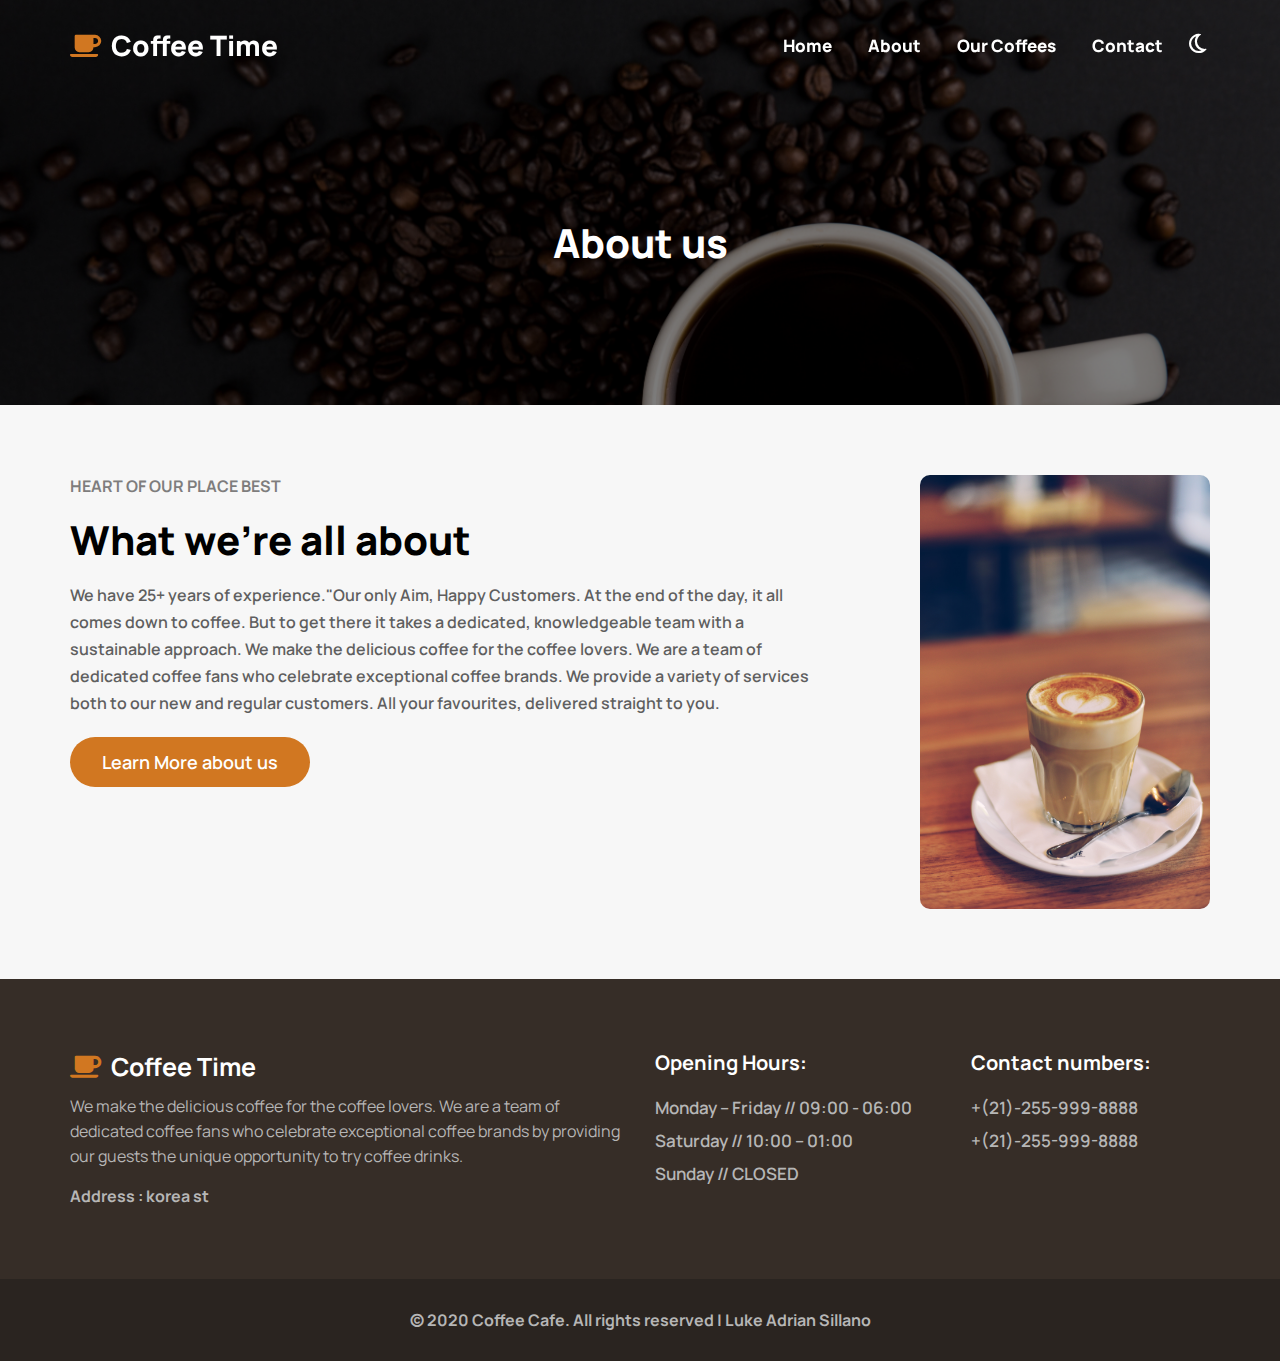
<file: about.html>
<!DOCTYPE html>
<html lang="en">
<head>
    <meta charset="UTF-8">
    <meta http-equiv="X-UA-Compatible" content="IE=edge">
    <meta name="viewport" content="width=device-width, initial-scale=1.0">
    <title>Coffee Time</title>
    <link rel="stylesheet" href="style.css">
    <link rel="stylesheet" href="./css/about.css">
    
 <!-- font-awesome -->
 <link rel="stylesheet" href="https://cdnjs.cloudflare.com/ajax/libs/font-awesome/6.0.0/css/all.min.css" integrity="sha512-9usAa10IRO0HhonpyAIVpjrylPvoDwiPUiKdWk5t3PyolY1cOd4DSE0Ga+ri4AuTroPR5aQvXU9xC6qOPnzFeg==" crossorigin="anonymous" referrerpolicy="no-referrer" />

 <!-- fonts -->
 <link rel="preconnect" href="https://fonts.googleapis.com">
<link rel="preconnect" href="https://fonts.gstatic.com" crossorigin>
<link href="https://fonts.googleapis.com/css2?family=Manrope:wght@200;300;400;500;600;700;800&display=swap" rel="stylesheet">
</head>
<body>
    <div class="main">
        <div navBg class="navigation_container">
            <nav>
                <div class="logo">
                    <i class="fa-solid fa-mug-saucer"></i>
                    <h4 navFonts>Coffee Time</h4>
                </div>
                <div class="mybar" id="trigger_bar">
                    <i navFonts class="fa-solid fa-bars"></i>
                </div>
                <ul listbg class="list">
                    <li><a navli href="./index.html">Home</a></li>
                    <li><a navli href="">About</a></li>
                    <li><a navli href="./ourcoffees.html">Our Coffees</a></li>
                    <li><a navli href="./contactus.html">Contact</a></li>
                </ul>
                <div id="darkMode_toggle" class="dark_mode">
                    <i id="sun" navFonts class="fa-solid fa-sun"></i>
                    <i id="moon" navFonts  class="fa-regular fa-moon"></i>
                </div>
            </nav>
        </div>

        <div class="landing_about">
            <div class="opaci">
                <h3>About us</h3>

            </div>
        </div>
        <div class="about_container_a">
            <div class="about_wrapper_a">
                <div class="about_content_a">
                    <p>HEART OF OUR PLACE BEST</p>
                    <h4 allthemehFonts>What we're all about</h4>
                    <p fontsDarkmode>
                        We have 25+ years of experience."Our only Aim, Happy Customers. At the end of the day, it all comes down to coffee. But to get there it takes a dedicated, knowledgeable team with a sustainable approach. We make the delicious coffee for the coffee lovers. We are a team of dedicated coffee fans who celebrate exceptional coffee brands. We provide a variety of services both to our new and regular customers. All your favourites, delivered straight to you.
                    </p>
                    <button class="learn">Learn More about us</button>
                </div>
                <div class="about_img_a">
                    <img src="./img/portrait_pexels-chevanon-photography-302900.jpg" alt="">
                </div>
            </div>
        </div>
        <div id="contact" class="opening_container">
            <div class="opening_wrapper">
                <div class="opening_hrs_loc_content">
                    <h4> <i class="fa-solid fa-mug-saucer"></i>Coffee Time</h4>
                    <p>We make the delicious coffee for the coffee lovers. We are a team of dedicated coffee fans who celebrate exceptional coffee brands by providing our guests the unique opportunity to try coffee drinks.</p>
                    <p>Address : korea st</p>
                </div>
                <div class="opening_number_wrapper">
                    <div class="opening_content">
                        <h4>Opening Hours:</h4>
                        <p>Monday – Friday // 09:00 - 06:00</p>
                        <p>Saturday // 10:00 – 01:00</p>
                        <p>Sunday // CLOSED</p>
                    </div>
                    <div class="store_number">
                        <h4>Contact numbers:</h4>
                        <p> +(21)-255-999-8888</p>
                        <p> +(21)-255-999-8888</p>
                    </div>
                </div>
            </div>
        </div>
        <footer>
            <h4>© 2020 Coffee Cafe. All rights reserved | Luke Adrian Sillano</h4>
        </footer>
    </div>

    <script src="./js/about.js"></script>
    <script src="./app.js"></script>
</body>
</html>
</file>
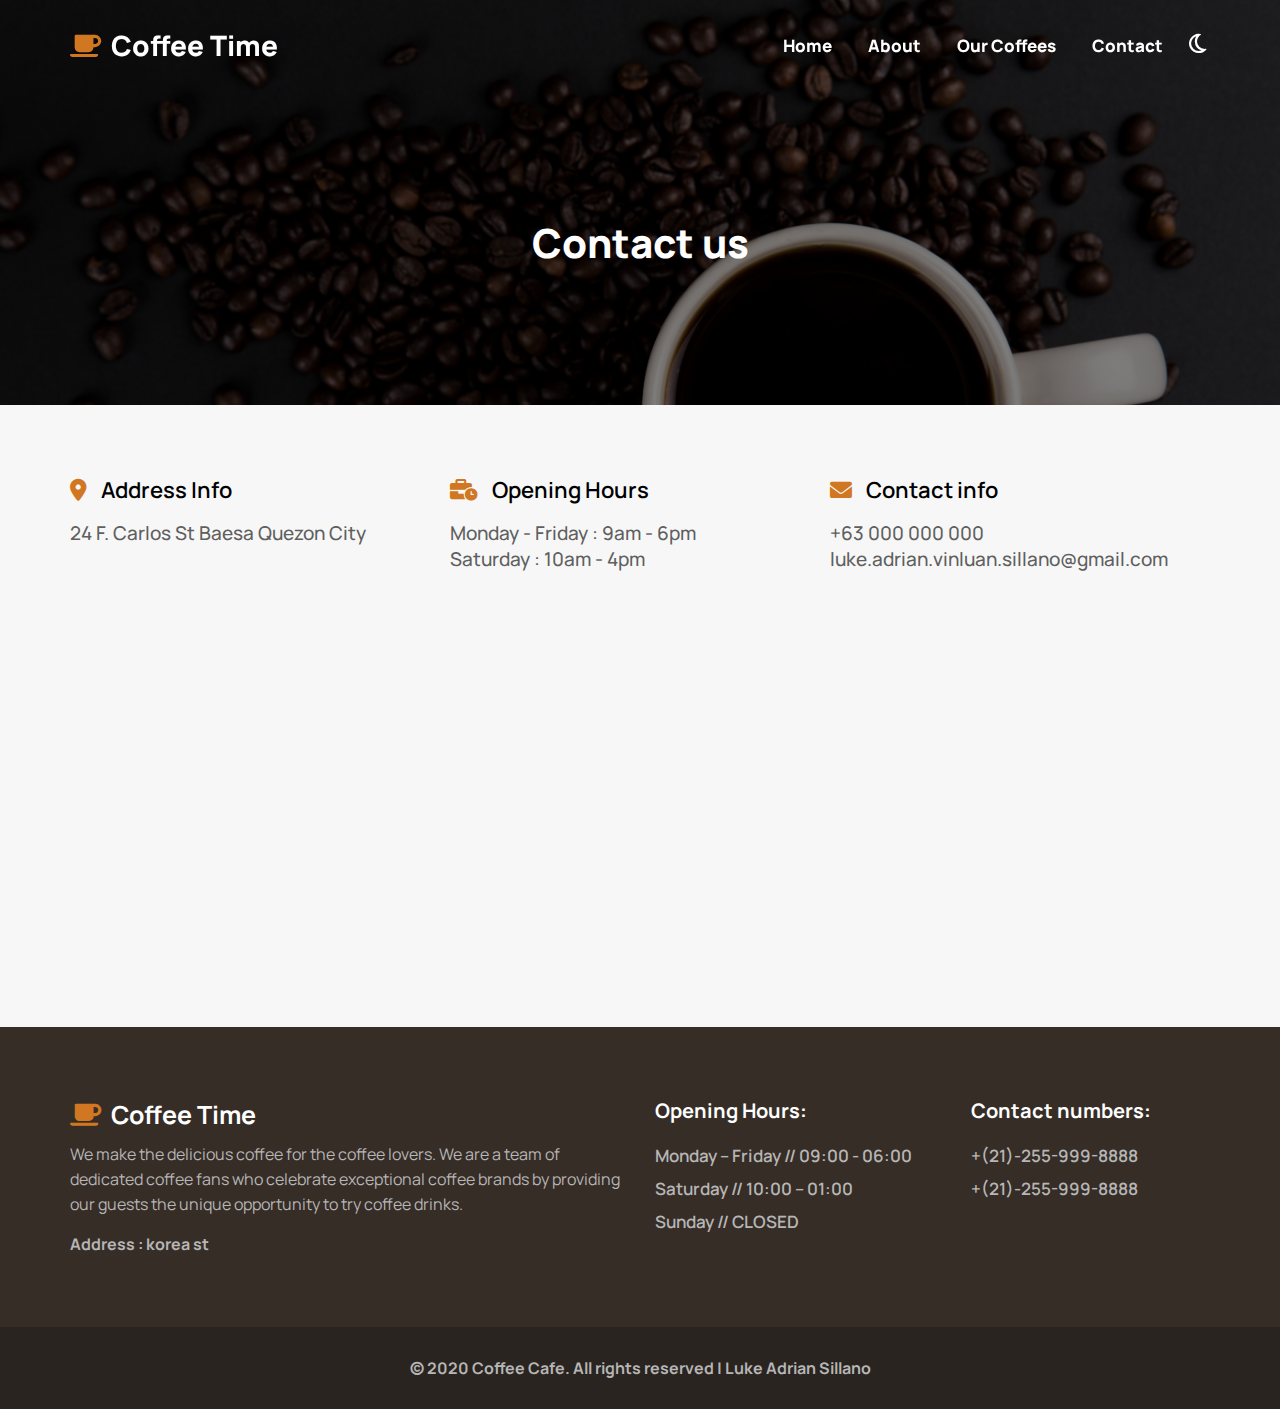
<file: contactus.html>
<!DOCTYPE html>
<html lang="en">
<head>
    <meta charset="UTF-8">
    <meta http-equiv="X-UA-Compatible" content="IE=edge">
    <meta name="viewport" content="width=device-width, initial-scale=1.0">
    <title>Coffee Time</title>
    <link rel="stylesheet" href="style.css">
    <link rel="stylesheet" href="./css/about.css">
    <link rel="stylesheet" href="./css/contact.css">
 <!-- font-awesome -->
 <link rel="stylesheet" href="https://cdnjs.cloudflare.com/ajax/libs/font-awesome/6.0.0/css/all.min.css" integrity="sha512-9usAa10IRO0HhonpyAIVpjrylPvoDwiPUiKdWk5t3PyolY1cOd4DSE0Ga+ri4AuTroPR5aQvXU9xC6qOPnzFeg==" crossorigin="anonymous" referrerpolicy="no-referrer" />

 <!-- fonts -->
 <link rel="preconnect" href="https://fonts.googleapis.com">
<link rel="preconnect" href="https://fonts.gstatic.com" crossorigin>
<link href="https://fonts.googleapis.com/css2?family=Manrope:wght@200;300;400;500;600;700;800&display=swap" rel="stylesheet">
</head>
<body>
    <div class="main">
        <div navBg class="navigation_container">
            <nav>
                <div class="logo">
                    <i class="fa-solid fa-mug-saucer"></i>
                    <h4 navFonts>Coffee Time</h4>
                </div>
                <div class="mybar" id="trigger_bar">
                    <i navFonts class="fa-solid fa-bars"></i>
                </div>
                <ul listbg class="list">
                    <li><a navli href="./index.html">Home</a></li>
                    <li><a navli href="./about.html">About</a></li>
                    <li><a navli href="">Our Coffees</a></li>
                    <li><a navli href="">Contact</a></li>
                </ul>
                <div id="darkMode_toggle" class="dark_mode">
                    <i id="sun" navFonts class="fa-solid fa-sun"></i>
                    <i id="moon" navFonts  class="fa-regular fa-moon"></i>
                </div>
            </nav>
        </div>

        <div class="landing_about">
            <div class="opaci">
                <h3>Contact us</h3>
            </div>
        </div>

        <div class="contact_container">
            <div class="contact_wrapper">
                <div class="contact_info">
                    <div class="single_info">
                        
                        <h3 allthemehFonts>
                            <i class="fa-solid fa-location-dot"></i>
                            Address Info
                        </h3>
                        <p fontsDarkmode>24 F. Carlos St Baesa Quezon City</p>
                    </div>
                    <div class="single_info">
                        <h3 allthemehFonts>
                            <i class="fa-solid fa-business-time"></i>
                            Opening Hours
                        </h3>
                        <p fontsDarkmode>Monday - Friday : 9am - 6pm</p>
                        <p fontsDarkmode>Saturday : 10am - 4pm</p>
                    </div>
                    <div class="single_info">
                        <h3 allthemehFonts>
                            <i class="fa-solid fa-envelope"></i>
                            Contact info
                        </h3>
                        <p fontsDarkmode>+63 000 000 000</p>
                        <p fontsDarkmode>luke.adrian.vinluan.sillano@gmail.com</p>
                    </div> 
                </div>
                <iframe src="https://www.google.com/maps/embed?pb=!1m18!1m12!1m3!1d3859.9841706386537!2d121.02824031415287!3d14.656839779627001!2m3!1f0!2f0!3f0!3m2!1i1024!2i768!4f13.1!3m3!1m2!1s0x3397b6e35e35e49b%3A0xa4ac37d2dec4c753!2sThe%20SM%20Store!5e0!3m2!1sen!2sph!4v1646121441278!5m2!1sen!2sph"  style="border:0;" allowfullscreen="" loading="lazy"></iframe>    
            </div>
        </div>
      


        <div id="contact" class="opening_container">
            <div class="opening_wrapper">
                <div class="opening_hrs_loc_content">
                    <h4> <i class="fa-solid fa-mug-saucer"></i>Coffee Time</h4>
                    <p>We make the delicious coffee for the coffee lovers. We are a team of dedicated coffee fans who celebrate exceptional coffee brands by providing our guests the unique opportunity to try coffee drinks.</p>
                    <p>Address : korea st</p>
                </div>
                <div class="opening_number_wrapper">
                    <div class="opening_content">
                        <h4>Opening Hours:</h4>
                        <p>Monday – Friday // 09:00 - 06:00</p>
                        <p>Saturday // 10:00 – 01:00</p>
                        <p>Sunday // CLOSED</p>
                    </div>
                    <div class="store_number">
                        <h4>Contact numbers:</h4>
                        <p> +(21)-255-999-8888</p>
                        <p> +(21)-255-999-8888</p>
                    </div>
                </div>
            </div>
        </div>
        <footer>
            <h4>© 2020 Coffee Cafe. All rights reserved | Luke Adrian Sillano</h4>
        </footer>
    </div>

    <script src="./js/about.js"></script>
    <script src="./app.js"></script>
</body>
</html>
</file>
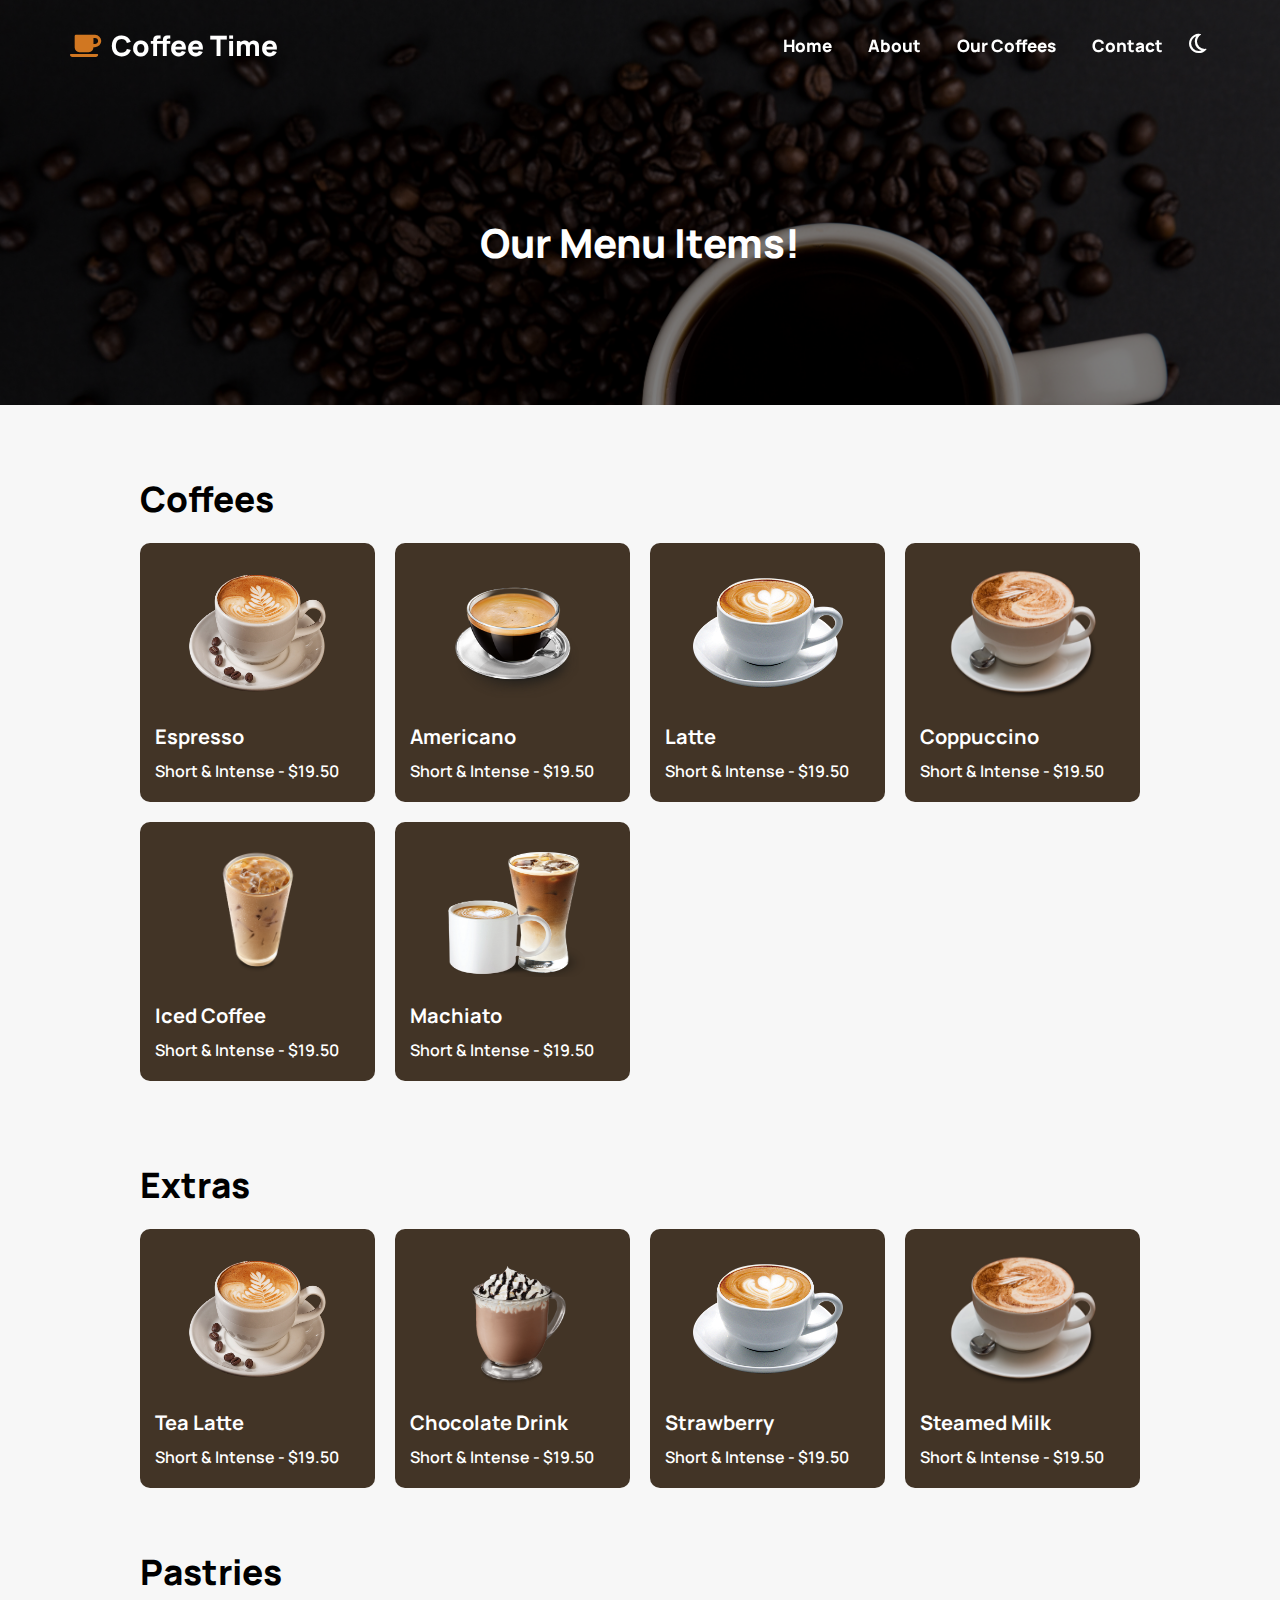
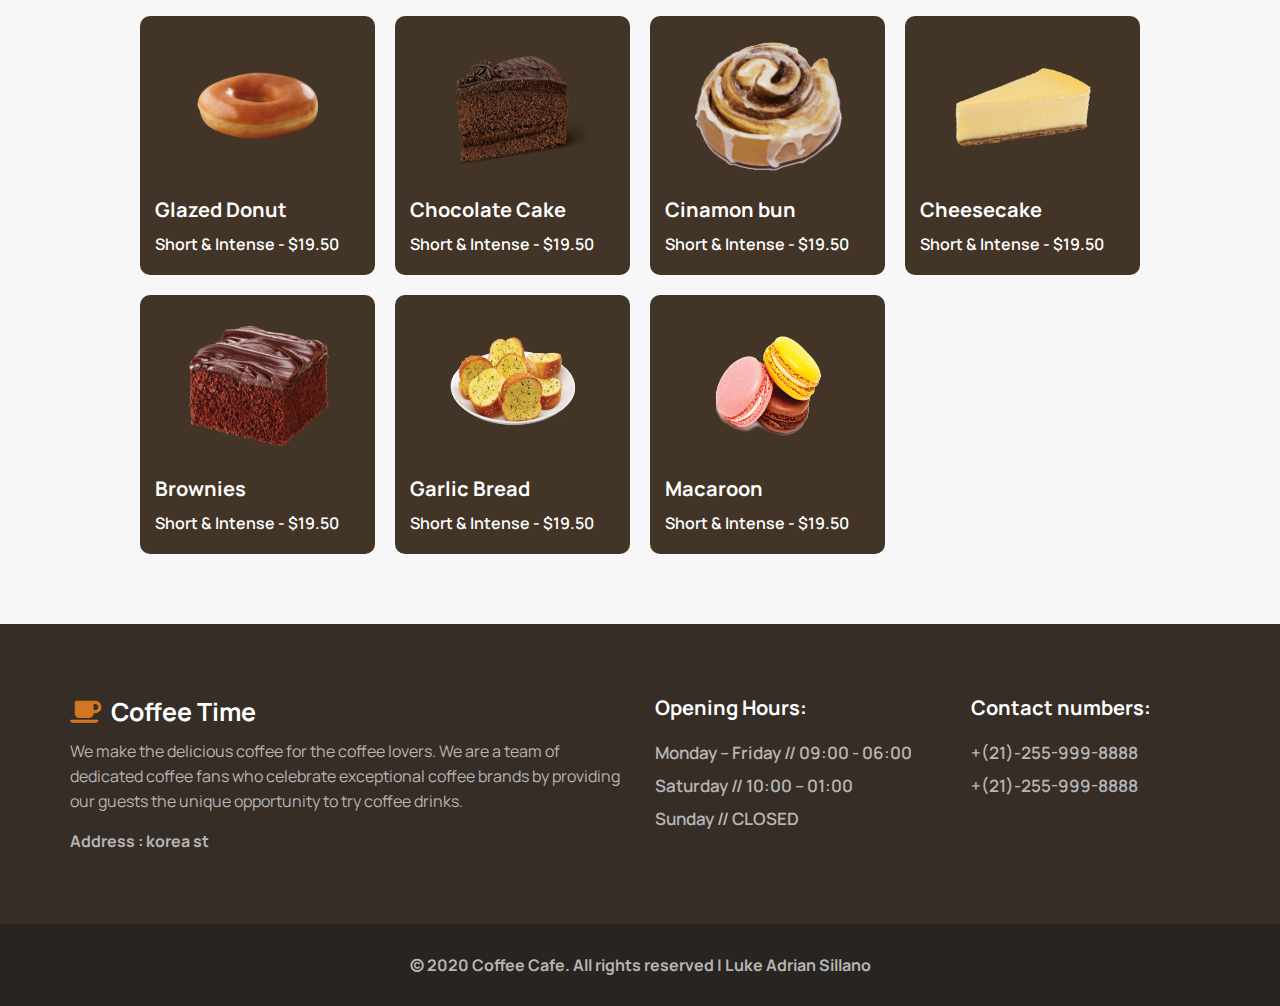
<file: ourcoffees.html>
<!DOCTYPE html>
<html lang="en">
<head>
    <meta charset="UTF-8">
    <meta http-equiv="X-UA-Compatible" content="IE=edge">
    <meta name="viewport" content="width=device-width, initial-scale=1.0">
    <title>Coffee Time</title>
    <link rel="stylesheet" href="style.css">
    <link rel="stylesheet" href="./css/about.css">
    <link rel="stylesheet" href="./css/contact.css">
    <link rel="stylesheet" href="./css/coffees.css">
 <!-- font-awesome -->
 <link rel="stylesheet" href="https://cdnjs.cloudflare.com/ajax/libs/font-awesome/6.0.0/css/all.min.css" integrity="sha512-9usAa10IRO0HhonpyAIVpjrylPvoDwiPUiKdWk5t3PyolY1cOd4DSE0Ga+ri4AuTroPR5aQvXU9xC6qOPnzFeg==" crossorigin="anonymous" referrerpolicy="no-referrer" />

 <!-- fonts -->
 <link rel="preconnect" href="https://fonts.googleapis.com">
<link rel="preconnect" href="https://fonts.gstatic.com" crossorigin>
<link href="https://fonts.googleapis.com/css2?family=Manrope:wght@200;300;400;500;600;700;800&display=swap" rel="stylesheet">
</head>
<body>
    <div class="main">
        <div navBg class="navigation_container">
            <nav>
                <div class="logo">
                    <i class="fa-solid fa-mug-saucer"></i>
                    <h4 navFonts>Coffee Time</h4>
                </div>
                <div class="mybar" id="trigger_bar">
                    <i navFonts class="fa-solid fa-bars"></i>
                </div>
                <ul listbg class="list">
                    <li><a navli href="./index.html">Home</a></li>
                    <li><a navli href="./about.html">About</a></li>
                    <li><a navli href="">Our Coffees</a></li>
                    <li><a navli href="./contactus.html">Contact</a></li>
                </ul>
                <div id="darkMode_toggle" class="dark_mode">
                    <i id="sun" navFonts class="fa-solid fa-sun"></i>
                    <i id="moon" navFonts  class="fa-regular fa-moon"></i>
                </div>
            </nav>
        </div>

        <div class="landing_about">
            <div class="opaci">
                <h3>Our Menu Items!</h3>
            </div>
        </div>

        <div class="coffees_container">
            <div class="coffee_wrapper">
                <div class="title">
                    <h3 allthemehFonts>Coffees</h3>
                </div>
                <ul class="coffee_list">
                    <li class="coffee">
                        <img src="./img/espresso2.png" alt="">
                        <div class="coffee_content">
                            <h3>Espresso</h3>
                            <p>Short & Intense - $19.50</p>
                           
                        </div>
                    </li>
                    <li class="coffee">
                        <img src="./img/pngegg.png" alt="">
                        <div class="coffee_content">
                            <h3>Americano</h3>
                            <p>Short & Intense - $19.50</p>
                           
                        </div>
                    </li>
                    <li class="coffee">
                        <img src="./img/latte4.png" alt="">
                        <div class="coffee_content">
                            <h3>Latte</h3>
                            <p>Short & Intense - $19.50</p>
                           
                        </div>
                    </li>
                    <li class="coffee">
                        <img src="./img/coppucino.png" alt="">
                        <div class="coffee_content">
                            <h3>Coppuccino</h3>
                            <p>Short & Intense - $19.50</p>
                           
                        </div>
                    </li>
                    <li class="coffee">
                        <img src="./img/icedcoffee1.png" alt="">
                        <div class="coffee_content">
                            <h3>Iced Coffee</h3>
                            <p>Short & Intense - $19.50</p>
                           
                        </div>
                    </li>
                    <li class="coffee">
                        <img src="./img/machiato.png" alt="">
                        <div class="coffee_content">
                            <h3>Machiato</h3>
                            <p>Short & Intense - $19.50</p>
                           
                        </div>
                    </li>
          
                </ul>
               
            </div>
            <div class="coffee_wrapper">
                <div class="title">
                    <h3 allthemehFonts>Extras</h3>
                </div>
                <ul class="coffee_list">
                    <li class="coffee">
                        <img src="./img/espresso2.png" alt="">
                        <div class="coffee_content">
                            <h3>Tea Latte</h3>
                            <p>Short & Intense - $19.50</p>
                           
                        </div>
                    </li>
                    <li class="coffee">
                        <img src="./img/choco.png" alt="">
                        <div class="coffee_content">
                            <h3>Chocolate Drink</h3>
                            <p>Short & Intense - $19.50</p>
                           
                        </div>
                    </li>
                    <li class="coffee">
                        <img src="./img/latte4.png" alt="">
                        <div class="coffee_content">
                            <h3>Strawberry</h3>
                            <p>Short & Intense - $19.50</p>
                           
                        </div>
                    </li>
                    <li class="coffee">
                        <img src="./img/coppucino.png" alt="">
                        <div class="coffee_content">
                            <h3>Steamed Milk</h3>
                            <p>Short & Intense - $19.50</p>
                           
                        </div>
                    </li>
             
                </ul>
               
            </div>
            <div class="coffee_wrapper">
                <div class="title">
                    <h3 allthemehFonts>Pastries</h3>

                </div>
                <ul class="coffee_list">
                    <li class="coffee">
                        <img src="./img/donut.png" alt="">
                        <div class="coffee_content">
                            <h3>Glazed Donut</h3>
                            <p>Short & Intense - $19.50</p>
                           
                        </div>
                    </li>
                    <li class="coffee">
                        <img src="./img/chococake.png" alt="">
                        <div class="coffee_content">
                            <h3>Chocolate Cake</h3>
                            <p>Short & Intense - $19.50</p>
                           
                        </div>
                    </li>
                    <li class="coffee">
                        <img src="./img/cinamon5.png" alt="">
                        <div class="coffee_content">
                            <h3>Cinamon bun</h3>
                            <p>Short & Intense - $19.50</p>
                           
                        </div>
                    </li>
                    <li class="coffee">
                        <img src="./img/cheesecake.png" alt="">
                        <div class="coffee_content">
                            <h3>Cheesecake</h3>
                            <p>Short & Intense - $19.50</p>
                           
                        </div>
                    </li>
                    <li class="coffee">
                        <img src="./img/brownies2.png" alt="">
                        <div class="coffee_content">
                            <h3>Brownies</h3>
                            <p>Short & Intense - $19.50</p>
                           
                        </div>
                    </li>
                    <li class="coffee">
                        <img src="./img/bread.png" alt="">
                        <div class="coffee_content">
                            <h3>Garlic Bread</h3>
                            <p>Short & Intense - $19.50</p>
                           
                        </div>
                    </li>
                    <li class="coffee">
                        <img src="./img/macarroon.png" alt="">
                        <div class="coffee_content">
                            <h3>Macaroon</h3>
                            <p>Short & Intense - $19.50</p>
                           
                        </div>
                    </li>
                    <!-- <li class="coffee">
                        <img src="./img//straw.png" alt="">
                        <div class="coffee_content">
                            <h3>Strawberry</h3>
                            <p>Short & Intense - $19.50</p>
                           
                        </div>
                    </li> -->
                </ul>
               
            </div>
        </div>
      


        <div id="contact" class="opening_container">
            <div class="opening_wrapper">
                <div class="opening_hrs_loc_content">
                    <h4> <i class="fa-solid fa-mug-saucer"></i>Coffee Time</h4>
                    <p>We make the delicious coffee for the coffee lovers. We are a team of dedicated coffee fans who celebrate exceptional coffee brands by providing our guests the unique opportunity to try coffee drinks.</p>
                    <p>Address : korea st</p>
                </div>
                <div class="opening_number_wrapper">
                    <div class="opening_content">
                        <h4>Opening Hours:</h4>
                        <p>Monday – Friday // 09:00 - 06:00</p>
                        <p>Saturday // 10:00 – 01:00</p>
                        <p>Sunday // CLOSED</p>
                    </div>
                    <div class="store_number">
                        <h4>Contact numbers:</h4>
                        <p> +(21)-255-999-8888</p>
                        <p> +(21)-255-999-8888</p>
                    </div>
                </div>
            </div>
        </div>
        <footer>
            <h4>© 2020 Coffee Cafe. All rights reserved | Luke Adrian Sillano</h4>
        </footer>
    </div>

    <script src="./js/about.js"></script>
    <script src="./app.js"></script>
</body>
</html>
</file>
<file: style.css>
/* font family */
/* font-family: 'Manrope', sans-serif; */
:root{
    --default: #1D9BF0;
    --darkmodebgdark: #2a2420;
    --darkmodebglight:#362d27;

    --lightmodebglight: #fff;
    --lightmodebgDark: #f7f7f7;
}
*{
    padding: 0;
    margin: 0;
    box-sizing: border-box;
    font-family: 'Manrope', sans-serif;
}
html{
    scroll-behavior: smooth;
}
.main{
}
.main .navigation_container{
    background: none;
    width: 100%;
    height: 90px;
    position: fixed;
    top: 0;
    left: 0;
    z-index: 9999;
    transition: 0.4s ease;
}
.main .navigation_container.sticky{
    background: #fff;
    height: 80px;
    color: #000;
}
.main .navigation_container.sticky nav .dark_mode i{
    color: #000;
}
.main .navigation_container nav .dark_mode .fa-sun{
    display: none;
}
.main .navigation_container.sticky nav .mybar{
    color: #000;
}
/* .main .navigation_container.sticky nav .logo .fa-mug-saucer{
    color: #000;
} */
.main .navigation_container.sticky nav .logo h4{
    color: #000;
}
.main .navigation_container.sticky nav .list li a{
    color: #000;
}
.main .navigation_container.sticky nav .list{
    background: var(--lightmodebglight);
}
.main .navigation_container nav{
    width: 100%;
    height: 100%;
    margin: 0 auto;
    max-width: 1200px;

    display: flex;
    align-items: center;
    padding: 0 15px;
}

.main .navigation_container nav .dark_mode i {
    font-size: 22px;
    color: #fff; 
    cursor: pointer;
}
.main .navigation_container nav .dark_mode i:hover{
    color: #d17721;
}
.main .navigation_container nav .mybar{
    margin-left: 15px;
    font-size: 22px;
    cursor: pointer;
    color: #fff;
}


.main .navigation_container nav .logo{
    flex: 1;

}

.main .navigation_container nav .logo{
    display: flex;
    align-items: center;
}
.main .navigation_container nav .logo .fa-mug-saucer{
    margin-right: 5px;
    font-size: 20px;
    color: #d17721;
}
.main .navigation_container nav .logo h4{
    font-family: 'Manrope', sans-serif;
    font-weight: 800;
    font-size: 20px;
    color: #fff;
}
.main .navigation_container nav .list{
    /* background: var(--lightmodebglight); */
    background: #fff;
    position: fixed;
    top: 70px;
    left: 0;
    right: 0;
    bottom: 0;
    /* height: 280px; */
    height: 0;
    visibility: hidden;
    opacity: 0;
    width: 100%;
    display: grid;
    align-items: center;
    grid-template-rows: repeat(4, 50px);
    /* justify-content: center; */
    grid-gap: 15px;
    padding: 20px 0;
    transition: 0.5s ease;
}
.main .navigation_container nav .list li{
    list-style: none;
    /* padding: 15px 0; */
    width: 100%;
    height: auto;
    /* background: pink; */
    text-align: center;
    display: flex;
    justify-content: center;
    align-items: center;
    margin-top: 0px;
    cursor: pointer;
    display: none;

}
.main .navigation_container nav .list.list_active{
    height: 280px;
    visibility: visible;
    opacity: 1;
}
.main .navigation_container nav .list.list_active li{
    display: block;
    cursor: pointer;
}
.main .navigation_container nav .list.list_active li a{
    color: #000;
}
.main .navigation_container nav .dark_mode{
    /* padding: 10px; */margin-left: 15px;
}

.main .navigation_container nav .list li a{
    text-decoration: none;
    font-family: 'Manrope', sans-serif; 
    font-size: 17px;
    color: #fff;
    font-weight: 800;
    transition: 0.4s ease;
}
.main .navigation_container nav .list li:hover a{
    color: #d17721 !important;
}

/* landing */
.main .landing{
    height: 100vh;
    width: 100%;
    background: url('./img/pexels-kevin-menajang-982612.jpg');
    background-position: center center;
    background-size: cover;
    background-repeat: no-repeat;
    position: relative;
}
.main .landing .landing_opac{
    height: 100%;
    width: 100%;
    position: absolute;
    top: 0;
    left: 0;
    background: rgba(0,0,0,0.5);
    display: flex;
    align-items: center;
    padding: 15px;
}

.main .landing .landing_opac .landing_content_wrapper{
    /* max-width: 554px; */
    margin: 0 auto;
    color: #fff;

}

.main .landing .landing_opac .landing_content_wrapper .main_content{
    /* padding: 15px; */
    max-width: 540px;
}
.main .landing .landing_opac .landing_content_wrapper h4{
    font-size: 30px;
}
.main .landing .landing_opac .landing_content_wrapper p{
    padding: 10px 0;
    font-size: 15px;
    color: rgb(201, 201, 201);
}
.main .landing .landing_opac .landing_content_wrapper .read_more{
    height: 50px;
    width: 160px;
    font-weight: 600;
    border-radius: 100px;
    border: none;
    background: #d17721;
    font-size: 18px;
    color: #fff;
    margin-top: 10px;
    cursor: pointer;
    transition: 0.4s ease;
}
.main .landing .landing_opac .landing_content_wrapper .read_more:hover{
    background: #be6b1d;
}


/* who */
.main .who_container{
    padding: 40px 15px;
    background: var(--lightmodebglight);
}
.main .who_container .who_content_wrapper{
    display: flex;
    flex-direction: column;
    max-width: 540px;
    margin: 0 auto;
}
.main .who_container .who_content_wrapper .who_content p:nth-child(1){
    font-size: 13px;
    font-weight: 600;
    text-transform: uppercase;
    line-height: 30px;
    letter-spacing: 1px;
    color: #7e7d7d;
    /* margin-bottom: 5px; */
}
.main .who_container .who_content_wrapper .who_content h4{
    font-size: 25px;
    font-weight: 800;
    margin: 8px 0;
}
.main .who_container .who_content_wrapper .who_content p:nth-child(3){
    font-size: 16px;
    color: #5f5f5f;
    margin-top: 10px;
    margin-bottom: 30px;
}
.main .who_container .who_content_wrapper .who_content button{
    height: 50px;
    width: 160px;
    font-weight: 600;
    border-radius: 100px;
    border: none;
    background: #d17721;
    font-size: 18px;
    color: #fff;
    cursor: pointer;
    transition: 0.4s ease;
    margin-bottom: 30px;
}
.main .who_container .who_content_wrapper .who_content button:hover{
    background: #be6b1d;
}

.main .who_container .who_content_wrapper .who_images{
    /* max-width: 588px;
    width: 100%; */
  margin-top: 15px;
  display: grid;
  grid-template-columns: 1fr 1fr;
  grid-template-rows: 1fr 1fr;
  grid-gap: 10px;
}
.main .who_container .who_content_wrapper .who_images img{
    height: 100%;
    width: 100%;
    border-radius: 10px;

} 

.main .products{
    padding: 40px 15px;
    background: var(--lightmodebgDark);
}
.main .products .products_wrapper .product_header{
    padding: 40px 0;
    text-align: center;
}
.main .products .products_wrapper .product_header p{
    color: #7e7d7d;
    font-weight: bolder;
}
.main .products .products_wrapper .product_header h1{
    font-size: 25px;
    font-weight: 800;
}
.main .products .products_wrapper .card_wrapper{
    display: grid;
    grid-gap: 25px;
}
.main .products .products_wrapper .product_card{
    display: grid;
    grid-template-rows: 250px 1fr;
    border-radius: 10px;
    max-width: 540px;
    margin: 0 auto;
}

.main .products .products_wrapper .product_card img{
    height: 100%;
    width: 100%;
    grid-row: 1/2;
    border-top-left-radius: 10px;
    border-top-right-radius: 10px;
}
.main .products .products_wrapper .product_card .card_content{
    padding:35px 25px ;
    border-bottom-left-radius: 10px;
    border-bottom-right-radius: 10px;
    background: var(--lightmodebglight);
    grid-row: 2/3;
}
.main .products .products_wrapper .product_card .card_content h4{
    font-size: 19px;
    margin-bottom: 10px;
    
}
.main .products .products_wrapper .product_card:hover .card_content h4{
    color: #d17721 !important;
}
.main .products .products_wrapper .product_card .card_content p{
    color: #5f5f5f;
    font-weight: 600;
    
}

/* opening */
.opening_container{
    padding: 40px 15px;
    background: #362d27
}
.opening_container .opening_wrapper{
    max-width: 540px;
    display: grid;
    grid-gap: 20px;
    padding: 20px 0;
    margin: 0 auto;
}
.opening_container .opening_wrapper .opening_hrs_loc_content h4{
    font-size: 25px;
    margin-bottom: 10px;
    color: #fff;
}
.opening_container .opening_wrapper .opening_hrs_loc_content h4 i{
    margin-right: 10px;
    color: #d17721;
}
.opening_container .opening_wrapper .opening_hrs_loc_content p{
    line-height: 25px;
    color: rgb(182, 182, 182);
}
.opening_container .opening_wrapper .opening_hrs_loc_content p:nth-child(2){
    margin-bottom: 15px;

}
.opening_container .opening_wrapper .opening_hrs_loc_content p:nth-child(3){
    font-weight: 700;
}
.opening_container .opening_wrapper .opening_number_wrapper{
    display: grid;
    grid-gap: 20px;
}
.opening_container .opening_wrapper .opening_number_wrapper .store_number h4,
.opening_container .opening_wrapper .opening_number_wrapper .opening_content h4{
    font-size: 20px;
    margin-bottom: 20px;
    color: #fff;
}

.opening_container .opening_wrapper .opening_number_wrapper .store_number p,
.opening_container .opening_wrapper .opening_number_wrapper .opening_content p{
    font-size: 17px;
    font-weight: 600;
    margin-bottom: 10px;
    color: rgb(182, 182, 182);
}
.opening_container .opening_wrapper .location iframe{
    width: 100%;
    height: 100%;
}


/* gallery */
.main .photo_gallery_container{
    padding: 40px 15px;
    background: var(--lightmodebglight);
}
.main .photo_gallery_container .photo_wrapper{
    max-width: 540px;
    margin: 0 auto;
}
.main .photo_gallery_container .photo_wrapper .photo_header{
    padding: 40px 0;
    text-align: center;
}
.main .photo_gallery_container .photo_wrapper .photo_header p{
    color: #7e7d7d;
    font-weight: bolder;
    margin-bottom: 5px;
}
.main .photo_gallery_container .photo_wrapper .photo_header h4{
    font-size: 25px;
    font-weight: 800;
}
.main .photo_gallery_container .photo_wrapper .photo_img_wrapper{
    display: grid;
    grid-gap: 20px;
}
.main .photo_gallery_container .photo_wrapper .photo_img_wrapper .img{
    border-radius: 10px;
    cursor: pointer;
    position: relative;
}
.main .photo_gallery_container .photo_wrapper .photo_img_wrapper .img img{
    height: 100%;
    width: 100%;
    border-radius: 10px;
}
.main .photo_gallery_container .photo_wrapper .photo_img_wrapper .img .hover_effect{
    visibility: hidden;
    opacity: 0;
    position: absolute;
    top: 0;
    left: 0;
    height: 100%;
    width: 100%;
    transform: scale(0);
    transition: 0.5s ease;
    display: flex;
    flex-direction: column;
    justify-content: center;
    align-items: center;
    color: #fff;
    border-radius: 10px;
}
.main .photo_gallery_container .photo_wrapper .photo_img_wrapper .img .hover_effect h4{
    font-weight: 800;
    font-size: 25px;
    margin-bottom: 10px;
}
.main .photo_gallery_container .photo_wrapper .photo_img_wrapper .img .hover_effect p{
    color: rgb(182, 182, 182);
}
.main .photo_gallery_container .photo_wrapper .photo_img_wrapper .img:hover .hover_effect{
    visibility: visible;
    opacity: 1;
    transform: scale(1);
    background: rgba(0,0,0,0.5);
    
}


footer{
    padding: 30px;
    text-align: center;
    background: #2a2420;
    color: rgb(182, 182, 182);
}




@media (min-width: 415px){
    .main .photo_gallery_container .photo_wrapper .photo_img_wrapper{
        display: grid;
        grid-template-columns: 1fr 1fr;
        grid-gap: 15px;
    }
}

@media (min-width: 768px){

    .main .navigation_container nav{
        padding: 0 30px;
    }
    .main .navigation_container nav .list{
        position: unset;
        background: none !important;
        /* height: 280px; */
        height: 100%;
        visibility: visible;
        opacity: 1;
        /* padding: 20px 0; */
        width: 100%;
        display: grid;
        grid-auto-flow: column;
        align-items: center;
        grid-template-rows: 1fr;
        grid-column: auto;
        grid-template-columns: auto;
        grid-gap: 15px;
        transition: 0.5s ease;
        max-width: 400px;
    }
    .main .navigation_container nav .list li{
        display: block;
        list-style: none;
        /* padding: 15px 0; */
        width: unset;
        height: auto;
        /* background: pink; */
        text-align: center;
        display: flex;
        justify-content: center;
        align-items: center;
        margin-top: 0px;
        cursor: pointer;
    }
    .main .navigation_container nav .mybar{
        display: none;
    }
    .main .navigation_container nav .logo .fa-mug-saucer{
        margin-right: 10px;
        font-size: 25px;
        color: #d17721;
    }
    .main .navigation_container nav .logo h4{
        font-family: 'Manrope', sans-serif;
        font-weight: 800;
        font-size: 28px;
        color: #fff;
    }
    

    /* content */
    .main .landing .landing_opac .landing_content_wrapper{
        max-width: 750px;
        width: 100%;
        margin: 0 auto;
        color: #fff;
        padding: 30px;
    }
    .main .landing .landing_opac .landing_content_wrapper .main_content{
        margin-top: 50px;
        width: 100%;
        padding: 0;
    }
    .main .landing .landing_opac .landing_content_wrapper h4{
        font-size: 50px;
    }
    .main .landing .landing_opac .landing_content_wrapper p{
        padding: 20px 0;
        font-size: 18px;
        color: rgb(201, 201, 201);
        line-height:26px;
        margin-top: 10px;
    }
    .main .landing .landing_opac .landing_content_wrapper .read_more{
        margin-top: 20px;
    
    }

    .main .who_container .who_content_wrapper{
        display: flex;
        flex-direction: column;
        max-width: 750px;
        margin: 0 auto;
        padding: 30px;
    }

    .main .who_container .who_content_wrapper .who_images{
        /* max-width: 800px; */
        width: 100%;
        margin-top: 15px;
        display: grid;
        justify-content: center;
        align-items: center;
        grid-template-columns: 1fr 1fr 1fr;
        grid-template-rows: 1fr;
        grid-gap: 20px;
    }
    .main .who_container .who_content_wrapper .who_images img{
        height: 100%;
        width: 100%;
    }

    /* products */
    .main .products .products_wrapper .card_wrapper{
        display: grid;
        grid-gap: 25px;
        display: grid;
        grid-template-columns: 1fr 1fr;
        grid-template-rows: 1fr 1fr;
    }
    .main .products .products_wrapper{
 
        max-width: 750px;
        padding: 30px;
        margin: 0 auto;
    }
    .main .products .products_wrapper .product_header h1{
        font-size: 32px;
    }

    /* gallery */
    .main .photo_gallery_container .photo_wrapper .photo_img_wrapper{
        display: grid;
        grid-template-columns: 1fr 1fr 1fr;
        grid-gap: 15px;
    }
    .main .photo_gallery_container .photo_wrapper{
        max-width: 750px;
        padding: 30px;
        margin: 0 auto;
    }
    .main .photo_gallery_container .photo_wrapper .photo_header h4{
        font-size: 25px;
    }
    /* opening */
    .opening_container .opening_wrapper{
        max-width: 750px;
        display: grid;
        grid-gap: 30px;
        padding: 30px;
        margin: 0 auto;
    }
    .opening_container .opening_wrapper .opening_number_wrapper{
        grid-auto-flow: column;
        grid-gap: 0;
    }



}

@media (min-width: 993px){
    /* content */
    .main .landing .landing_opac .landing_content_wrapper{
        max-width: 900px;
        width: 100%;
        margin: 0 auto;
        color: #fff;
        padding: 30px;
    }

    .main .who_container .who_content_wrapper{
        display: grid;
        grid-auto-flow: column;
        grid-template-columns:1fr auto ;
        grid-template-rows: 1fr;
        max-width: 900px;
        margin: 0 auto;
        padding: 30px; 
        grid-gap: 10px; 
    }
    .main .who_container .who_content_wrapper .who_images{
        height: 300px;
        max-width: 600px;
        width: 100%;
        margin-top: 0px;
        display: grid;
        grid-template-columns: 1fr 1fr 1fr;
        grid-template-rows: 1fr 1fr;
        grid-gap: 20px;
    }
    .main .who_container .who_content_wrapper .who_images img{
        transition: 0.3s ease;
    }
    .main .who_container .who_content_wrapper .who_images img:hover{
        transform: translate(0, -20px);
    }

    /* products */
    .main .products .products_wrapper .card_wrapper{
        display: grid;
        grid-template-columns: 1fr 1fr 1fr;
        grid-template-rows: 1fr;
    }
    .main .products .products_wrapper{

        max-width: 900px;
        padding: 30px;
        margin: 0 auto;
    }
    .main .products .products_wrapper .product_card .card_content h4{
        font-size: 22px;
    }
    
    .main .products .products_wrapper .product_header h1{
        font-size: 25px;
    }

    /* galerry */
    .main .photo_gallery_container .photo_wrapper{
        max-width: 900px;
        padding: 30px;
        margin: 0 auto;
    }
    .main .photo_gallery_container .photo_wrapper .photo_img_wrapper{
        display: grid;
        grid-template-columns: 1fr 1fr 1fr 1fr;
        grid-gap: 15px;
    }
        /* opening */
        .opening_container .opening_wrapper{
            max-width: 900px;
            display: grid;
            grid-gap: 30px;
            padding: 30px;
            margin: 0 auto;
        }
        .opening_container .opening_wrapper .opening_number_wrapper{
            grid-auto-flow: column;
            grid-gap: 0;
        }
}
@media (min-width: 1200px){
    .main .landing .landing_opac .landing_content_wrapper{
        max-width: 1200px;
        width: 100%;
        margin: 0 auto;
        color: #fff;
        padding: 30px;
    }
    .main .who_container{

    }
    .main .who_container .who_content_wrapper{
        min-height: 410px;
        height: 100%;
        display: grid;
        grid-auto-flow: column;
        grid-template-columns:1fr 750px ;
        grid-template-rows: 1fr;
        max-width: 1200px;
        margin: 0 auto;
        /* padding: 50px;  */
        grid-gap: 10px; 
    }
    .main .who_container .who_content_wrapper .who_content{
        height: 100%;

        padding: 20px 0;
    }
    .main .who_container .who_content_wrapper .who_images{
       height: 100%;
        width: 100%;
        margin-top: 0px;
        display: grid;
        grid-template-columns: 1fr 1fr 1fr;
        grid-template-rows: 1fr;
        grid-gap: 20px;
        max-width: 1000px;
    }
    .main .who_container .who_content_wrapper .who_content p:nth-child(1),
    .main .who_container .who_content_wrapper .who_content h4,
    .main .who_container .who_content_wrapper .who_content p:nth-child(3),
    .main .who_container .who_content_wrapper .who_content .myBtn{
      
    }
    .main .who_container .who_content_wrapper .who_content p:nth-child(1){
        /* font-size: 20px; */
        font-weight: 800;
    }
    .main .who_container .who_content_wrapper .who_content h4{
        font-size: 40px;
    }
    .main .who_container .who_content_wrapper .who_content p:nth-child(3){
        line-height: 30px;
        font-weight: 800;
    }   
     .main .who_container .who_content_wrapper .who_content .myBtn{
        margin: 0;
    }
    /* products */
    .main .products .products_wrapper{
 
        width: 100%;
        max-width: 1200px;
        padding: 30px;
        margin: 0 auto;
    }
    .main .products .products_wrapper .card_wrapper{
        display: grid;
        grid-template-columns: 1fr 1fr 1fr;
        grid-template-rows: 1fr;
        grid-gap: 20px;
    }
    
    .main .products .products_wrapper .product_header h1{
        font-size: 40px;
    }
    /* galleryy */
      /* galerry */
      .main .photo_gallery_container .photo_wrapper{
        max-width: 1200px;
        padding: 30px;
        margin: 0 auto;
    }

    .main .photo_gallery_container .photo_wrapper .photo_header h4{
        font-size: 40px;
    }
    .opening_container .opening_wrapper{
        max-width: 1200px;
        display: grid;
        grid-template-columns: 1fr 1fr;
        grid-gap: 30px;
        padding: 30px;
        margin: 0 auto;
    }
    .opening_container .opening_wrapper .location{
        width: 100%;
        height: 100%;
        grid-column: 1/4;
    }
    .opening_container .opening_wrapper .location iframe{
        height: 300px;
    }
}
</file>
<file: css/about.css>
:root{
    --default: #1D9BF0;
    --darkmodebgdark: #2a2420;
    --darkmodebglight:#362d27;

    --lightmodebglight: #fff;
    --lightmodebgDark: #f7f7f7;
}
.landing_about{
    text-align: center;
    height: 45vh;
    background: url('../img/pages.jpg');
    background-position: center;
    background-size: cover;
    background-attachment: fixed;

    position: relative;
}
.landing_about .opaci{
    height: 100%;
    width: 100%;
    position: absolute;
    top: 0;
    left: 0;
    background: rgba(0, 0,0,0.5);
    display: flex;
    justify-content: center;
    align-items: center;
}
.landing_about h3{
    margin-top: 80px;
    color: #fff;
    font-size: 40px;
    font-weight: 800;
}

.about_container_a{
    padding: 40px 15px;
    background: var(--lightmodebgDark);
}

.about_container_a .about_wrapper_a{
    display: grid;
    grid-template-rows: auto 400px;
    max-width: 540px;
    margin: 0 auto;
}

.about_container_a .about_wrapper_a .about_content_a p:nth-child(1){
    color: #7e7d7d;
    font-weight: bolder;
}
.about_container_a .about_wrapper_a .about_content_a h4{
    font-size: 40px;
    font-weight: 800;
    margin: 15px 0;
    /* color: #000; */
}
.about_container_a .about_wrapper_a .about_content_a p:nth-child(3){
    font-weight: 600;
    /* color: red; */
    color: #5f5f5f;
    width: 100%;
    line-height: 27px;
}
.about_container_a .about_wrapper_a .about_content_a button{
    height: 50px;
    width: 240px;
    font-weight: 600;
    border-radius: 100px;
    border: none;
    background: #d17721;
    font-size: 18px;
    color: #fff;
    cursor: pointer;
    transition: 0.4s ease;
    margin-top: 20px;
    margin-bottom: 40px;
}
.about_container_a .about_wrapper_a .about_img_a{
    width: 100%;
    height: 100%;
}
.about_container_a .about_wrapper_a .about_img_a img{
    height: 100%;
    width: 100%;
    max-width: 270px;
    border-radius: 10px;
}


@media (min-width: 768px){
    .about_container_a .about_wrapper_a{
        padding: 30px;
        max-width: 750px;
    }
}
@media (min-width: 993px){
    .about_container_a .about_wrapper_a{
        padding: 30px;
        max-width: 900px;
        width: 100%;
        margin: 0 auto;
        grid-template-columns: 1fr 1fr;
        grid-template-rows: 1fr;
    }
    .about_container_a .about_wrapper_a .about_img_a{
        display: flex;
        justify-content: flex-end;
    }
    .about_container_a .about_wrapper_a .about_img_a img{
        height: 100%;
        width: 100%;
        max-width: 290px;
        border-radius: 10px;
    }
}
@media (min-width: 1200px){
    .about_container_a .about_wrapper_a{
        padding: 30px;
        max-width: 1200px;
        width: 100%;
        margin: 0 auto;
        grid-template-columns: 1fr 400px;
        grid-template-rows: 1fr;
    }
}
</file>
<file: css/contact.css>
.contact_container{
    padding: 40px 15px;
    background: var(--lightmodebgDark);
}
.contact_container .contact_wrapper{
    max-width: 510px;
    margin: 0 auto;
}
.contact_container .contact_wrapper .contact_info{
    display: grid;
}
.contact_container .contact_wrapper .contact_info .single_info{
    margin-bottom:60px;
}
.contact_container .contact_wrapper .contact_info .single_info h3{
    margin-bottom: 10px;
}
.contact_container .contact_wrapper .contact_info .single_info h3 i{
    margin-right: 10px;
    color: #d17721;
}
.contact_container .contact_wrapper .contact_info .single_info p{
    font-weight: 500;
    color:  #5f5f5f;
}
.contact_container .contact_wrapper iframe{
    width: 100%;
    height: 300px;
}
@media (min-width: 630px){
    .contact_container .contact_wrapper{
        padding: 30px;
        max-width: 560px;
    }
    .contact_container .contact_wrapper .contact_info{
        display: grid;
        grid-template-columns: 1fr 1fr;
        grid-template-rows: 1fr 1fr;
        width: 100%;
        margin-bottom: 50px;
    }
    .contact_container .contact_wrapper .contact_info .single_info{
        margin-bottom: 0;
    }
}

@media (min-width: 768px){
    .contact_container .contact_wrapper{
        padding: 30px;
        max-width: 750px;
        
    }
}
@media (min-width: 993px){
    .contact_container .contact_wrapper{
        padding: 30px;
        max-width: 900px;
        width: 100%;
        margin: 0 auto;
    }
    .contact_container .contact_wrapper .contact_info{
        display: grid;
        grid-template-columns: 1fr 1fr 1fr;
        grid-template-rows: 1fr;
        width: 100%;
        margin-bottom: 80px;
    }
    .contact_container .contact_wrapper .contact_info .single_info h3{
        font-size: 22px;
        font-weight: 600;
        margin-bottom: 15px;
    }
    .contact_container .contact_wrapper .contact_info .single_info p{
        font-weight: 500;
        font-size: 19px;
        color:  #5f5f5f;
    }
}
@media (min-width: 1200px){
    .contact_container .contact_wrapper{
        padding: 30px;
        max-width: 1200px;
        width: 100%;
        margin: 0 auto;
    }
}
</file>
<file: css/coffees.css>
.coffees_container{
    padding: 40px 15px;
    background: var(--lightmodebgDark);
}

.coffees_container .coffee_wrapper{
    max-width: 410px;
    margin: 0 auto;
}
.coffees_container .coffee_wrapper .title h3{
    font-size: 30px;
    font-weight: 800;
    margin-bottom: 20px;
}

.coffees_container .coffee_wrapper:nth-child(1){
    margin-bottom: 70px;
}

.coffees_container .coffee_wrapper .coffee_list{
    display: grid;
    grid-template-columns: 1fr;
    grid-gap: 20px;
}

.coffees_container .coffee_wrapper .coffee_list .coffee{
    display: grid;
    align-items: center;
    /* background: #423426; */
    background: #423426;
    width: 100%;
    padding: 15px;
    border-radius: 10px;
    cursor: pointer;
}
.coffees_container .coffee_wrapper .coffee_list .coffee img{
    height: auto;
    max-width: 200px;
    width: 100%;
    margin-bottom: 15px;
    padding: 10px 0;
    justify-self: center;
  
}

.coffees_container .coffee_wrapper .coffee_list .coffee .coffee_content{
    display: grid;
    color: #fff;
}
.coffees_container .coffee_wrapper .coffee_list .coffee .coffee_content h3{
    font-weight: 700;
    font-size:20px;
    margin-bottom: 10px;
}
.coffees_container .coffee_wrapper .coffee_list .coffee .coffee_content p{
    font-weight: 600;
    margin-bottom: 5px;
}

@media (min-width: 768px){
    .coffees_container .coffee_wrapper{
        max-width: 750px;
        margin: 0 auto;
    }
    .coffees_container .coffee_wrapper .coffee_list{
        display: grid;
        grid-template-columns: 1fr 1fr;
        grid-gap: 20px;
    }
}
@media (min-width: 993px){
    .coffees_container .coffee_wrapper{
        padding: 30px;
        max-width: 900px;
        width: 100%;
        margin: 0 auto;
    }
    .coffees_container .coffee_wrapper .coffee_list{
        display: grid;
        grid-template-columns:1fr 1fr 1fr 1fr;
        grid-gap: 20px;
        max-width: 1000px;
        margin: 0 auto;
    }
    .coffees_container .coffee_wrapper .title{
        max-width: 1000px;
        margin: 0 auto;
    }
    .coffees_container .coffee_wrapper .title h3{
        font-size: 35px;
    }
    .coffees_container .coffee_wrapper .coffee_list .coffee img{
        height: 150px;
        max-width: unset;
        width: 150px;
        margin-bottom: 15px;
        padding: 10px 0;
        justify-self: center;
      
    }
    .coffees_container .coffee_wrapper:nth-child(1){
        margin-bottom: 20px;
    }
    
}
@media (min-width: 1200px){
    .coffees_container .coffee_wrapper{
        padding: 30px;
        max-width: 1200px;
        width: 100%;
        margin: 0 auto;
    }
}
</file>
